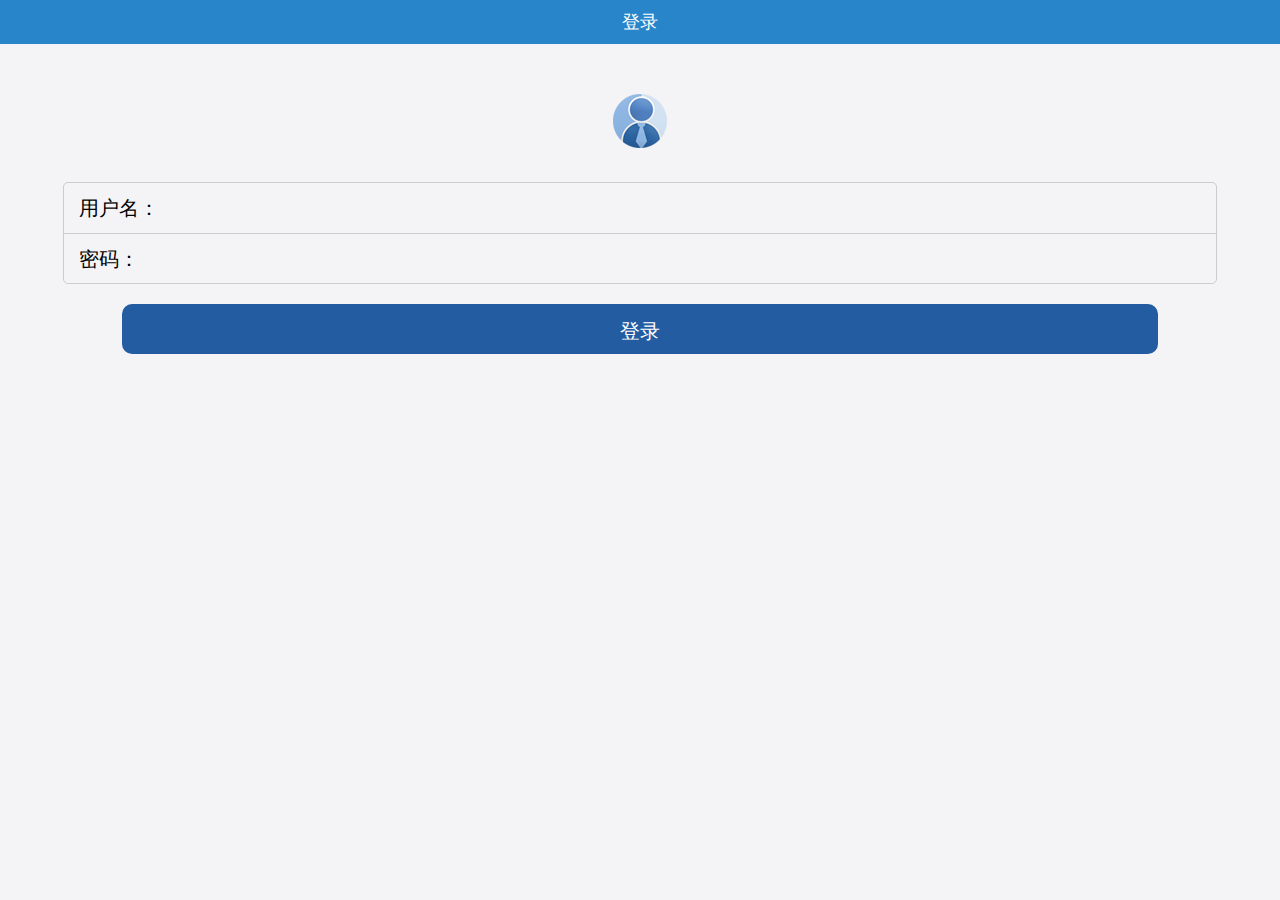
<file: index.html>
<!DOCTYPE html>
<html lang="en">
<head>
    <meta charset="UTF-8" name="viewport" content="width=device-width,initial-scale=1,user-scalable=no">
    <title>薛飞扬</title>
    <!--用来加载外部资源用的标签-->
    <!--相对路径（从项目开始的路径）/绝对路径（完整路径）-->
    <link rel="icon" href="Resource/icon.png" type="image/x-icon">
    <!--stylesheet用来加载外部样式表-->
    <link rel="stylesheet" href="ExternalStyle.css">
    <link rel="text/javasript" href="CommonMethod.js">
    <style>
        .L_second{
            text-align: center;
        }
        .L_second_img{
            margin-top: 50px;
            margin-bottom: 30px;
        }
        .L_form{
            margin: 0 auto;
            border-radius: 5px;
            height: 100px;
            width: 90%;
            border: 1px solid #cccccc;
        }
        .L_form div span{
            font-size: 20px;
            padding-left: 15px;
            line-height: 50px;
        }
        .L_username{
            height: 50px;
            border-bottom: 1px solid #cccccc;
        }

        input{
            outline: medium;
            background-color: transparent;
            border-color: transparent;
        }
        .L_login_btn{
            background: rgb(36,92,161);
            height: 50px;
            width: 90%;
            border-radius: 10px;
            margin: 20px auto;
            text-align: center;
        }
        .L_login_btn input{
            line-height: 50px;
            font-size: 20px;
            color: white;
        }

    </style>

</head>
<body>
<!--第一部分-->
<!--语义化标签：增强代码可读性-->
<header>
    <span class="DS_header">登录</span>
</header>


<!--第二部分-->

<div class="L_second">
    <img class="L_second_img" src="Resource/head.png" alt="">
</div>

<!--第三部分-->
<form action="">
    <div class="L_form">
        <div class="L_username">
            <span>用户名：</span>
            <input type="text" name="username" id="L_username">
        </div>
        <div>
            <span>密码：</span>
            <input type="password" name="password" id="L_pwd">
        </div>
        <div class="L_login_btn">
            <input type="button" value="登录" id="L_btn"">
        </div>
    </div>
</form>

<script>

    // function sum(a,b) {
    //     var c = a+b;
    //     return c;
    // }
    var btn = document.querySelector("#L_btn");
    // var username = document.querySelector("#L_username").value;
    // var pwd = document.querySelector("#L_pwd").value;
    // btn.onclick = function () {
    //     if (username == "hskj" && pwd == "123456"){
    //         location.href="DropletService.html";
    //     }else{
    //         location.href = "http://www.huashankeji.com";
    //     }
    // }



    btn.onclick = function () {
        var username = encodeURIComponent(document.querySelector("#L_username").value);
        var pwd = encodeURIComponent(document.querySelector("#L_pwd").value);
        var  par = "username=" + username + "&pwd=" + pwd;
        requestmethod("post","login","",function (str) {
            if (str == "登陆成功"){
                location.href = "DropletService.html"
            } else {
                alert(responseData.data);
            }

        })











    }
</script>


</body>
</html>
</file>
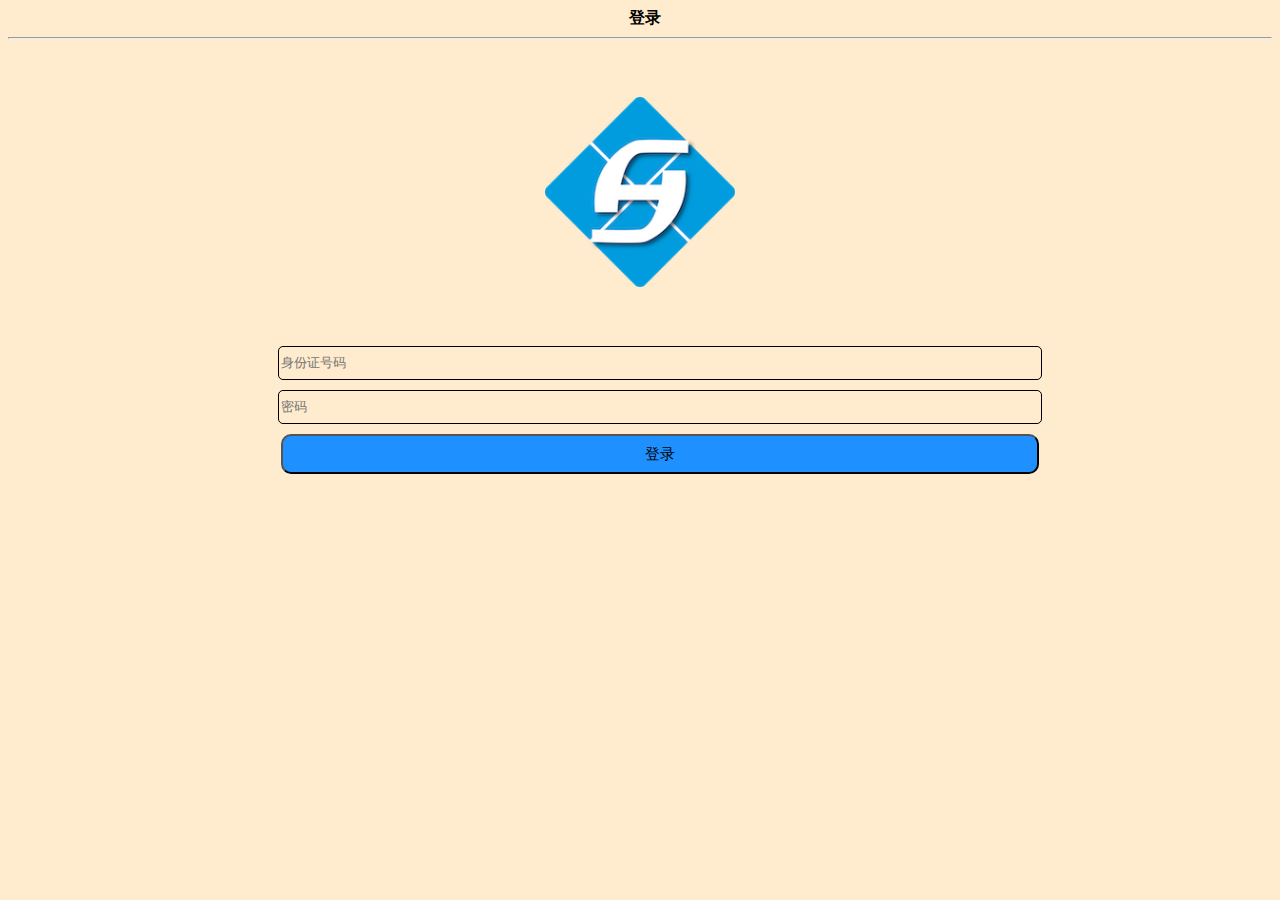
<file: DJ_login.html>
<!DOCTYPE html>
<html lang="en">
<head>
    <meta charset="UTF-8" name="viewport" content="width=device-width,initial-scale=1,user-scalable=no">
    <title>华杉e家</title>
    <style>
        body{
            background: blanchedalmond;
        }
        header{
            width: 100%;
            text-align: center;
            margin: 5px;
        }
        .DJ_logo{
            text-align: center;
        }
        .DJ_logo img{
            margin-top: 50px;
            margin-bottom: 30px;
            width: 15%;
        }
        .DJ_form{
            margin: 10px;
            width: 100%;
            padding: 10px;
            height: 60px;
            text-align: center;
        }
        input{
            line-height: 30px;
            border: 1px solid black;
            border-radius: 5px;
            margin: 5px;
            width: 60%;
            background: transparent;
        input::-webkit-input-placeholder { /* WebKit browsers */
            color: red;
        }

        input:-moz-placeholder { /* Mozilla Firefox 4 to 18 */
            color: red;
        }

        input::-moz-placeholder { /* Mozilla Firefox 19+ */
            color: red;
        }

        input:-ms-input-placeholder { /* Internet Explorer 10+ */
            color: red;
        }
        }
        button{
            width: 60%;
            height: 40px;
            line-height: 20px;
            background: dodgerblue;
            border-radius: 10px;
            margin: 5px;
            font-size: 15px;
        }
    </style>
</head>
<body>
    <header><strong>登录</strong></header>
    <hr>

<div class="DJ_logo">
    <img src="Resource/icon.png" alt="">
</div>
    <form action="">
        <div class="DJ_form">
            <input type="number" minlength="18" maxlength="18" placeholder="身份证号码"><br>
            <input type="password" placeholder="密码">
            <div class="DJ_form_btn">
                <button>登录</button>
            </div>
        </div>

    </form>


</body>
</html>
</file>
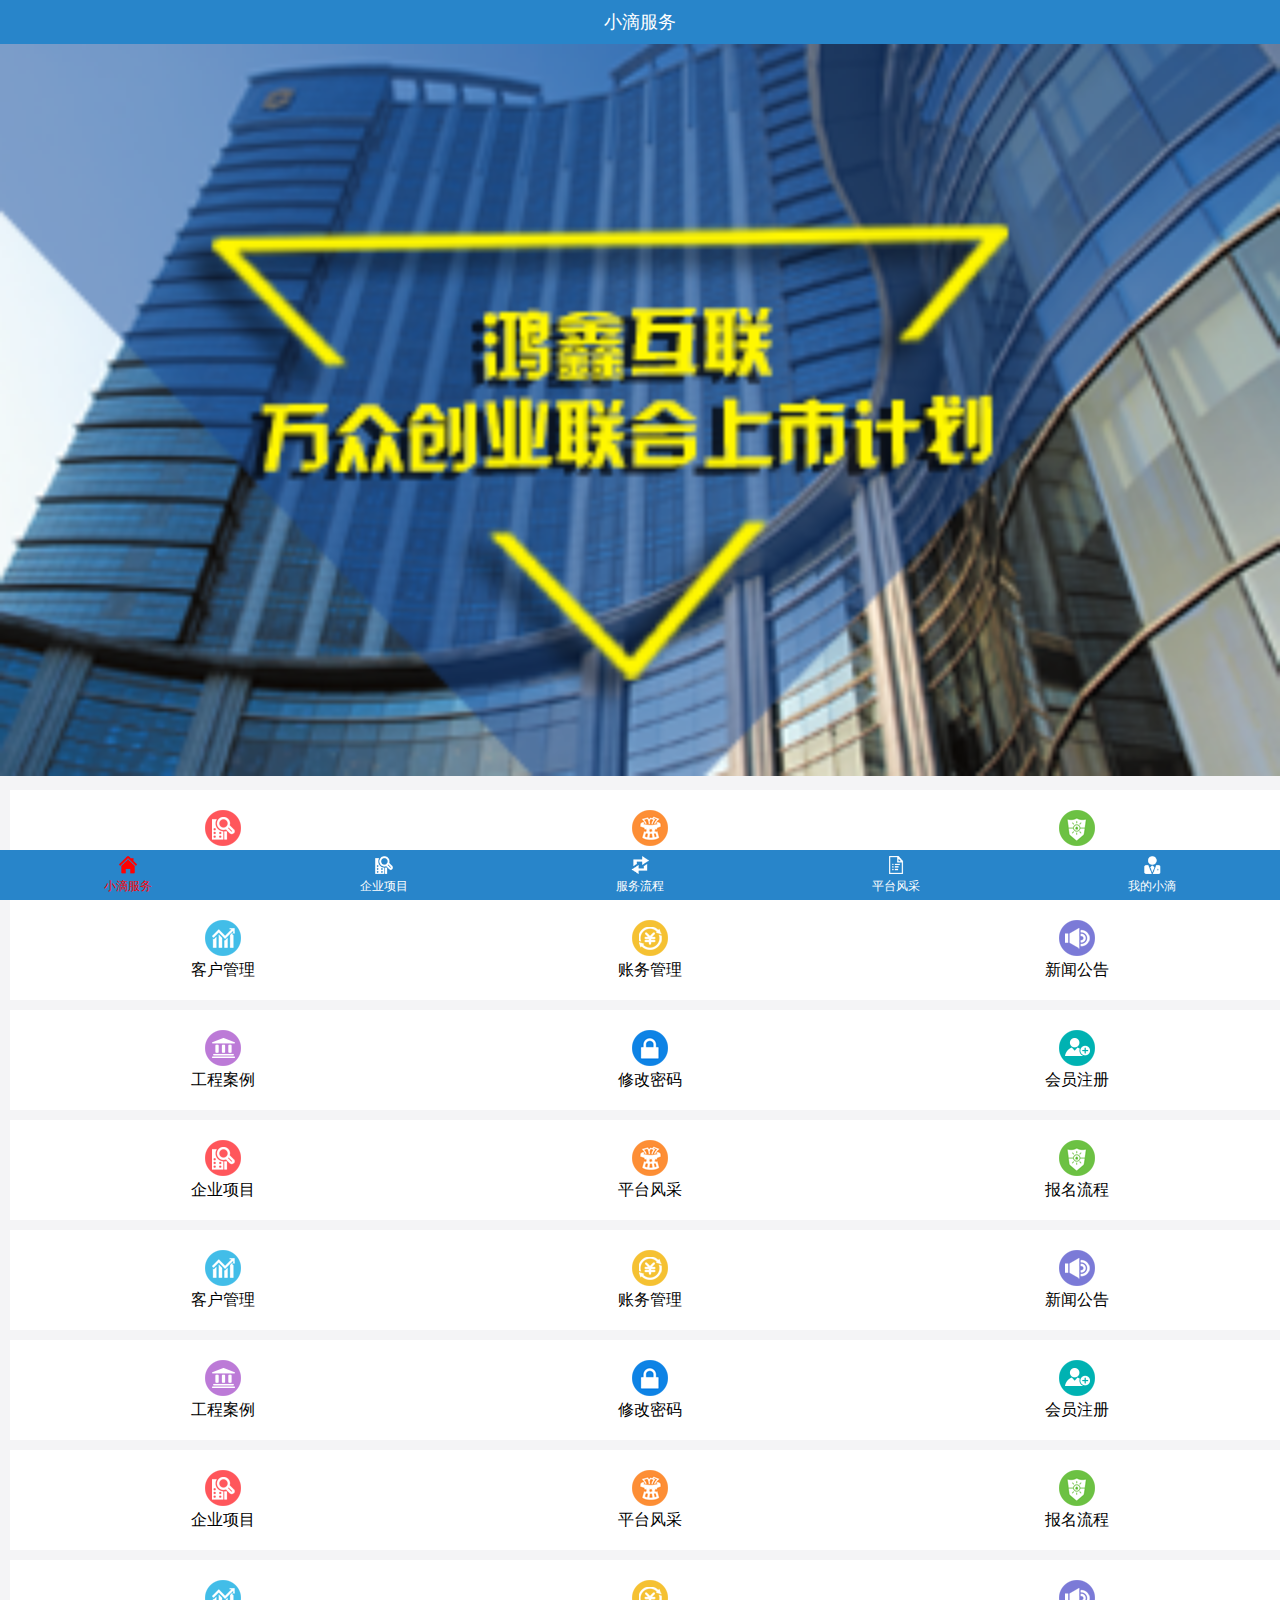
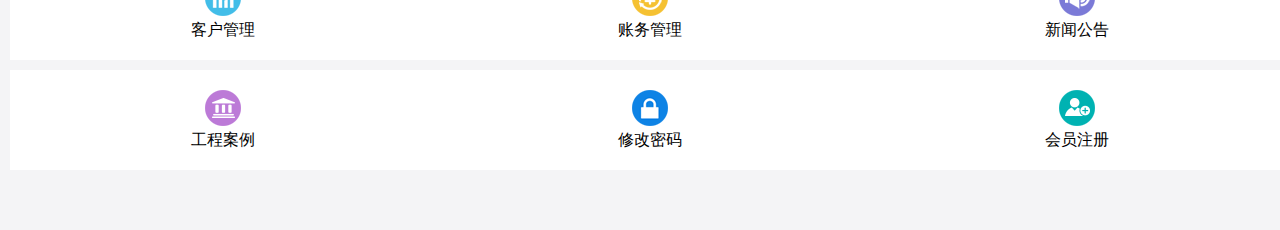
<file: DropletServive.html>
<!DOCTYPE html>
<!--html中标签的注释方式-->

<!--标签：双标签/单标签-->
<!--行内标签/块级标签-->
<!--属性：写在标签里-->

<html lang="en">
<head>
    <meta charset="UTF-8" name="viewport" content="width=device-width,initial-scale=1,user-scalable=no">
    <title>薛飞扬</title>
    <!--用来加载外部资源用的标签-->
    <!--相对路径（从项目开始的路径）/绝对路径（完整路径）-->
    <link rel="icon" href="Resource/icon.png" type="image/x-icon">
    <!--stylesheet用来加载外部样式表-->
    <link rel="stylesheet" href="ExternalStyle.css">
</head>

<body>
<!--第一部分-->
<!--语义化标签：增强代码可读性-->
<header>
    <span class="DS_header">小滴服务</span>
</header>

<!--第二部分-->
<section class="DS_second_section">
    <img src="Resource/banner-1.png" alt="兄弟，请检查你的网络！">
</section>

<!--第三部分-->
<!--ul代表行,li代表列-->
<ul class="first_ul">
    <li> <img src="Resource/index1.png" alt=""> <span>企业项目</span> </li>
    <li> <img src="Resource/index2.png" alt=""> <span>平台风采</span> </li>
    <li> <img src="Resource/index3.png" alt=""> <span>报名流程</span> </li>
</ul>

<ul>
    <li> <img src="Resource/index4.png" alt=""> <span>客户管理</span> </li>
    <li> <img src="Resource/index5.png" alt=""> <span>账务管理</span> </li>
    <li> <img src="Resource/index6.png" alt=""> <span>新闻公告</span> </li>
</ul>

<ul>
    <li> <img src="Resource/index7.png" alt=""> <span>工程案例</span> </li>
    <li> <img src="Resource/index8.png" alt=""> <span>修改密码</span> </li>
    <li> <img src="Resource/index9.png" alt=""> <span>会员注册</span> </li>
</ul><ul class="first_ul">
    <li> <img src="Resource/index1.png" alt=""> <span>企业项目</span> </li>
    <li> <img src="Resource/index2.png" alt=""> <span>平台风采</span> </li>
    <li> <img src="Resource/index3.png" alt=""> <span>报名流程</span> </li>
</ul>

<ul>
    <li> <img src="Resource/index4.png" alt=""> <span>客户管理</span> </li>
    <li> <img src="Resource/index5.png" alt=""> <span>账务管理</span> </li>
    <li> <img src="Resource/index6.png" alt=""> <span>新闻公告</span> </li>
</ul>

<ul>
    <li> <img src="Resource/index7.png" alt=""> <span>工程案例</span> </li>
    <li> <img src="Resource/index8.png" alt=""> <span>修改密码</span> </li>
    <li> <img src="Resource/index9.png" alt=""> <span>会员注册</span> </li>
</ul><ul class="first_ul">
    <li> <img src="Resource/index1.png" alt=""> <span>企业项目</span> </li>
    <li> <img src="Resource/index2.png" alt=""> <span>平台风采</span> </li>
    <li> <img src="Resource/index3.png" alt=""> <span>报名流程</span> </li>
</ul>

<ul>
    <li> <img src="Resource/index4.png" alt=""> <span>客户管理</span> </li>
    <li> <img src="Resource/index5.png" alt=""> <span>账务管理</span> </li>
    <li> <img src="Resource/index6.png" alt=""> <span>新闻公告</span> </li>
</ul>

<ul>
    <li> <img src="Resource/index7.png" alt=""> <span>工程案例</span> </li>
    <li> <img src="Resource/index8.png" alt=""> <span>修改密码</span> </li>
    <li> <img src="Resource/index9.png" alt=""> <span>会员注册</span> </li>
</ul>

<!--第四部分-->
<footer>
    <a href="DropletServive.html">
        <img src="Resource/nav11.png">
        <span style="color: red">小滴服务</span>
    </a>
    <a href="EnterpriseProgram.html">
        <img src="Resource/nav20.png">
        <span>企业项目</span>
    </a>
    <a href="ServiceProcess.html">
        <img src="Resource/nav30.png">
        <span>服务流程</span>
    </a>
    <a href="Platform.html">
        <img src="Resource/nav40.png">
        <span>平台风采</span>
    </a>
    <a href="MyDroplet.html">
        <img src="Resource/nav50.png">
        <span>我的小滴</span>
    </a>
</footer>
</body>
</html>
</file>
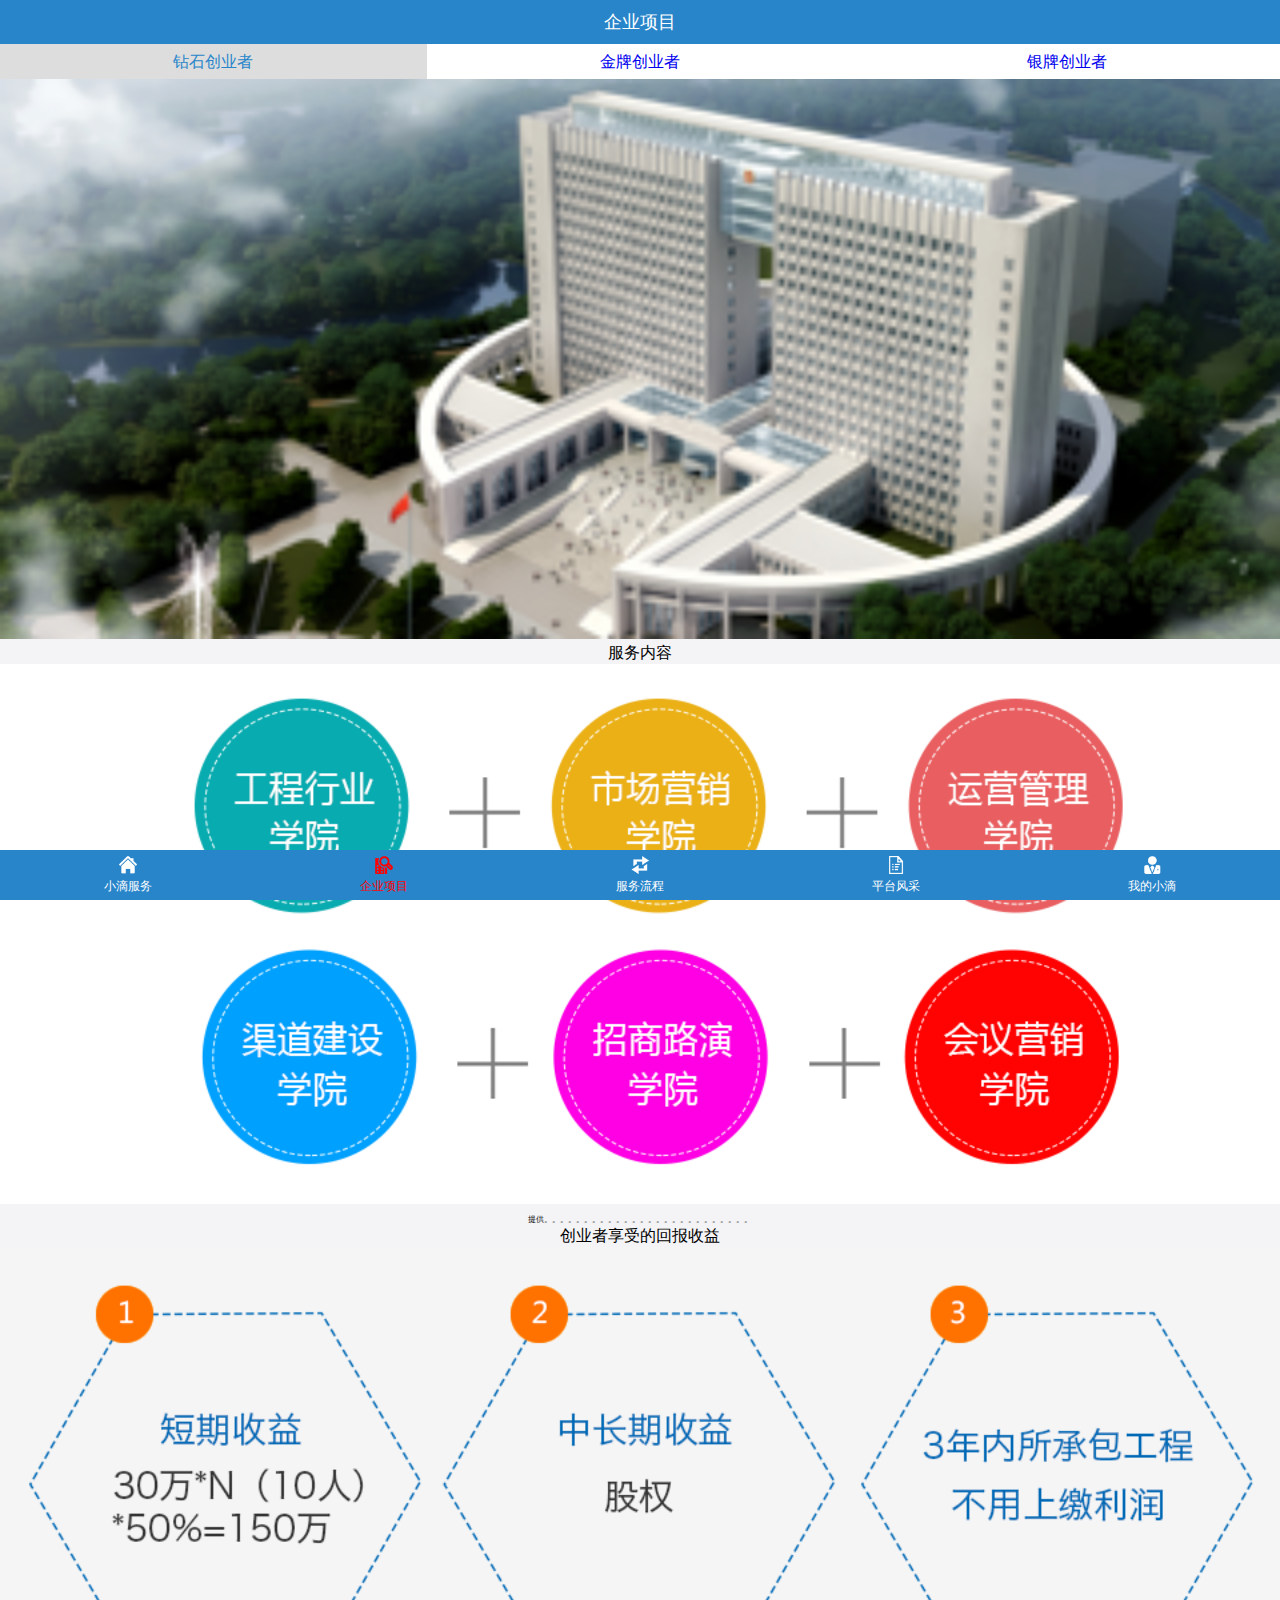
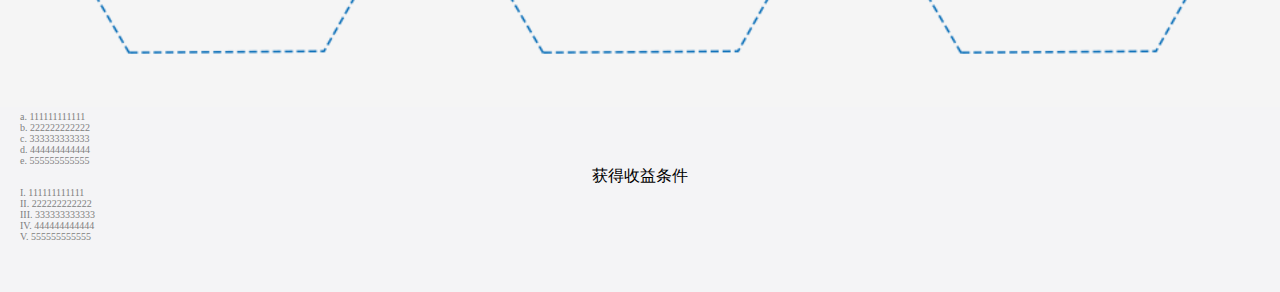
<file: EnterpriseProgram.html>
<!DOCTYPE html>
<html lang="en">
<head>
    <meta charset="UTF-8" name="viewport" content="width=device-width,initial-scale=1,user-scalable=no">
    <title>薛飞扬</title>
    <!--用来加载外部资源用的标签-->
    <!--相对路径（从项目开始的路径）/绝对路径（完整路径）-->
    <link rel="icon" href="Resource/icon.png" type="image/x-icon">
    <!--stylesheet用来加载外部样式表-->
    <link rel="stylesheet" href="ExternalStyle.css">
    <style>
        .Tabview{
            width: 100%;
            display: table;
            height: 35px;
            position: fixed;
            left: 0;
            top:44px;
            background: white;
        }
        .Tabview a{
            display: table-cell;
            width: 33.3%;
            text-decoration: none;
            text-align: center;
            line-height: 35px;
        }
        .ol_font{
            margin-left: 20px;
            font-size: 10px;
            color: gray;
        }
    </style>
</head>
<body>
<!--第一部分-->
<!--语义化标签：增强代码可读性-->
<header>
    <span class="DS_header">企业项目</span>
</header>

<!--第三部分-->
<!--主界面默认为钻石创业者分界面-->
<div class="Tabview">
    <a href="EnterpriseProgram.html" style="background:#dddddd">
        <span style="color: rgb(40,133,202)">钻石创业者</span>
    </a>
    <a href="EnterpriseProgram_Gold.html">
        <span>金牌创业者</span>
    </a>
    <a href="EnterpriseProgram_Silver.html">
        <span>银牌创业者</span>
    </a>
</div>

<div>
    <img style="width: 100%;margin-top: 35px" src="Resource/banner2.png">
</div>

<div style="text-align: center">
    <span>服务内容</span>
    <img src="Resource/50w_1.png" style="width: 100%">
    <span style="font-size: 8px">提供。。。。。。。。。。。。。。。。。。。。。。。。。。</span>
</div>
<!--<span style="font-size: 8px">提供。。。。。。。。。。。。。。。。。。。。。。。。。。</span>-->
<!--若不居中可启用上述注释-->
<div style="text-align: center">
    <span>创业者享受的回报收益</span>
    <img src="Resource/50w_2.png" style="width: 100%">
</div>
<div class="ol_font">
    <ol type="a">
        <li>111111111111</li>
        <li>222222222222</li>
        <li>333333333333</li>
        <li>444444444444</li>
        <li>555555555555</li>
    </ol>

</div>


<div style="text-align: center">
    <span>获得收益条件</span>
</div>
<div class="ol_font">
    <ol type="I">
        <li>111111111111</li>
        <li>222222222222</li>
        <li>333333333333</li>
        <li>444444444444</li>
        <li>555555555555</li>
    </ol>
</div>


<!--第四部分-->
<footer>
    <a href="DropletServive.html">
        <img src="Resource/nav10.png">
        <span>小滴服务</span>
    </a>
    <a href="EnterpriseProgram.html">
        <img src="Resource/nav21.png">
        <span style="color: red">企业项目</span>
    </a>
    <a href="ServiceProcess.html">
        <img src="Resource/nav30.png">
        <span>服务流程</span>
    </a>
    <a href="Platform.html">
        <img src="Resource/nav40.png">
        <span>平台风采</span>
    </a>
    <a href="MyDroplet.html">
        <img src="Resource/nav50.png">
        <span>我的小滴</span>
    </a>
</footer>
</body>
</html>
</file>
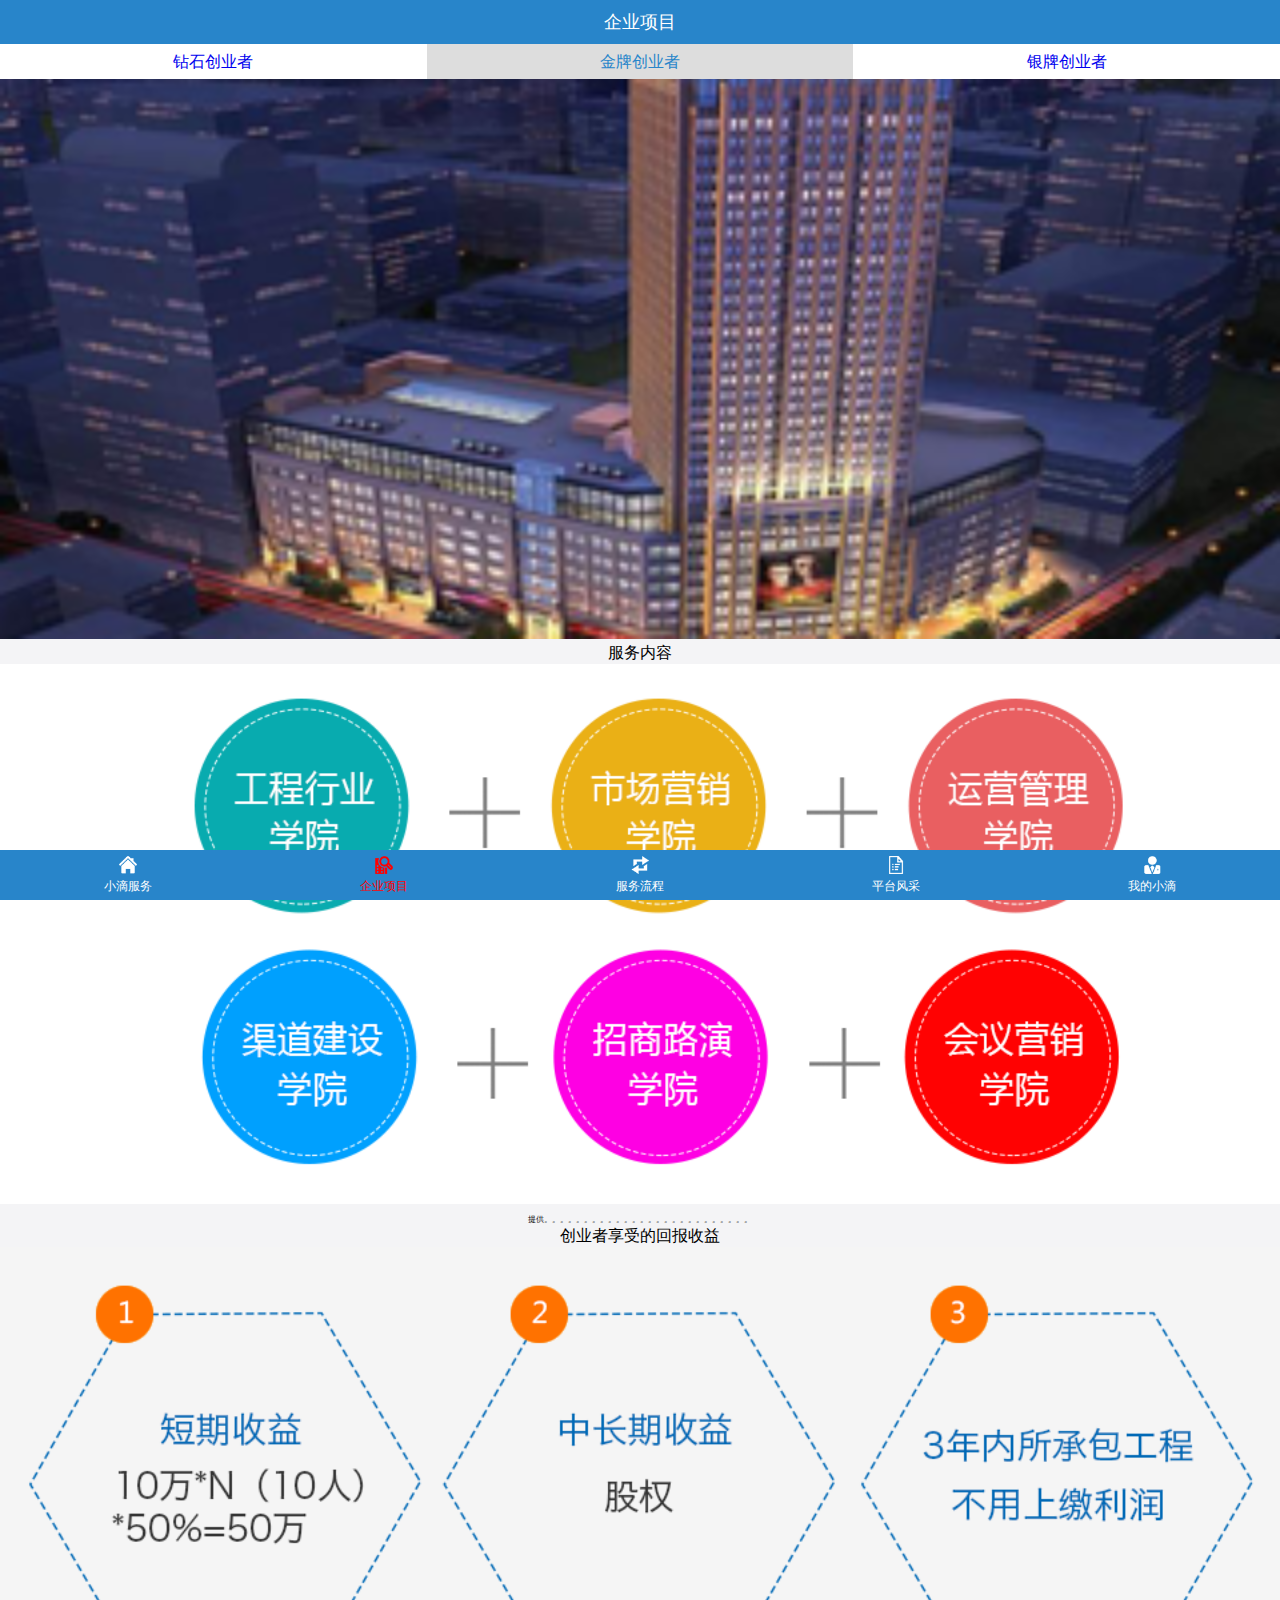
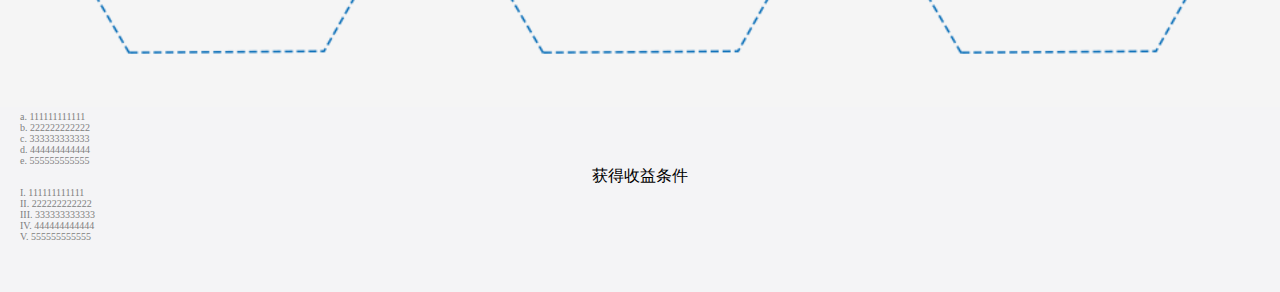
<file: EnterpriseProgram_Gold.html>
<!DOCTYPE html>
<html lang="en">
<head>
    <meta charset="UTF-8" name="viewport" content="width=device-width,initial-scale=1,user-scalable=no">
    <title>薛飞扬</title>
    <!--用来加载外部资源用的标签-->
    <!--相对路径（从项目开始的路径）/绝对路径（完整路径）-->
    <link rel="icon" href="Resource/icon.png" type="image/x-icon">
    <!--stylesheet用来加载外部样式表-->
    <link rel="stylesheet" href="ExternalStyle.css">
    <style>
        .Tabview{
            width: 100%;
            display: table;
            height: 35px;
            position: fixed;
            left: 0;
            top:44px;
            background: white;
        }
        .Tabview a{
            display: table-cell;
            width: 33.3%;
            text-decoration: none;
            text-align: center;
            line-height: 35px;
        }
        .ol_font{
            margin-left: 20px;
            font-size: 10px;
            color: gray;
        }
    </style>
</head>
<body>
<!--第一部分-->
<!--语义化标签：增强代码可读性-->
<header>
    <span class="DS_header">企业项目</span>
</header>

<!--第三部分-->
<!--钻石创业者分界面-->
<div class="Tabview">
    <a href="EnterpriseProgram.html">
        <span>钻石创业者</span>
    </a>
    <a href="EnterpriseProgram_Gold.html" style="background:#dddddd">
        <span style="color: rgb(40,133,202)">金牌创业者</span>
    </a>
    <a href="EnterpriseProgram_Silver.html">
        <span>银牌创业者</span>
    </a>
</div>
<div>
    <img style="width: 100%;margin-top: 35px" src="Resource/banner21.png">
</div>

<div style="text-align: center">
    <span>服务内容</span>
    <img src="Resource/30w_1.png" style="width: 100%">
    <span style="font-size: 8px">提供。。。。。。。。。。。。。。。。。。。。。。。。。。</span>
</div>
<!--<span style="font-size: 8px">提供。。。。。。。。。。。。。。。。。。。。。。。。。。</span>-->
<!--若不居中可启用上述注释-->
<div style="text-align: center">
    <span>创业者享受的回报收益</span>
    <img src="Resource/30w_2.png" style="width: 100%">
</div>
<div class="ol_font">
    <ol type="a">
        <li>111111111111</li>
        <li>222222222222</li>
        <li>333333333333</li>
        <li>444444444444</li>
        <li>555555555555</li>
    </ol>

</div>


<div style="text-align: center">
    <span>获得收益条件</span>
</div>
<div class="ol_font">
    <ol type="I">
        <li>111111111111</li>
        <li>222222222222</li>
        <li>333333333333</li>
        <li>444444444444</li>
        <li>555555555555</li>
    </ol>
</div>



<!--第四部分-->
<footer>
    <a href="DropletServive.html">
        <img src="Resource/nav10.png">
        <span>小滴服务</span>
    </a>
    <a href="EnterpriseProgram.html">
        <img src="Resource/nav21.png">
        <span style="color: red">企业项目</span>
    </a>
    <a href="ServiceProcess.html">
        <img src="Resource/nav30.png">
        <span>服务流程</span>
    </a>
    <a href="Platform.html">
        <img src="Resource/nav40.png">
        <span>平台风采</span>
    </a>
    <a href="MyDroplet.html">
        <img src="Resource/nav50.png">
        <span>我的小滴</span>
    </a>
</footer>
</body>
</html>
</file>
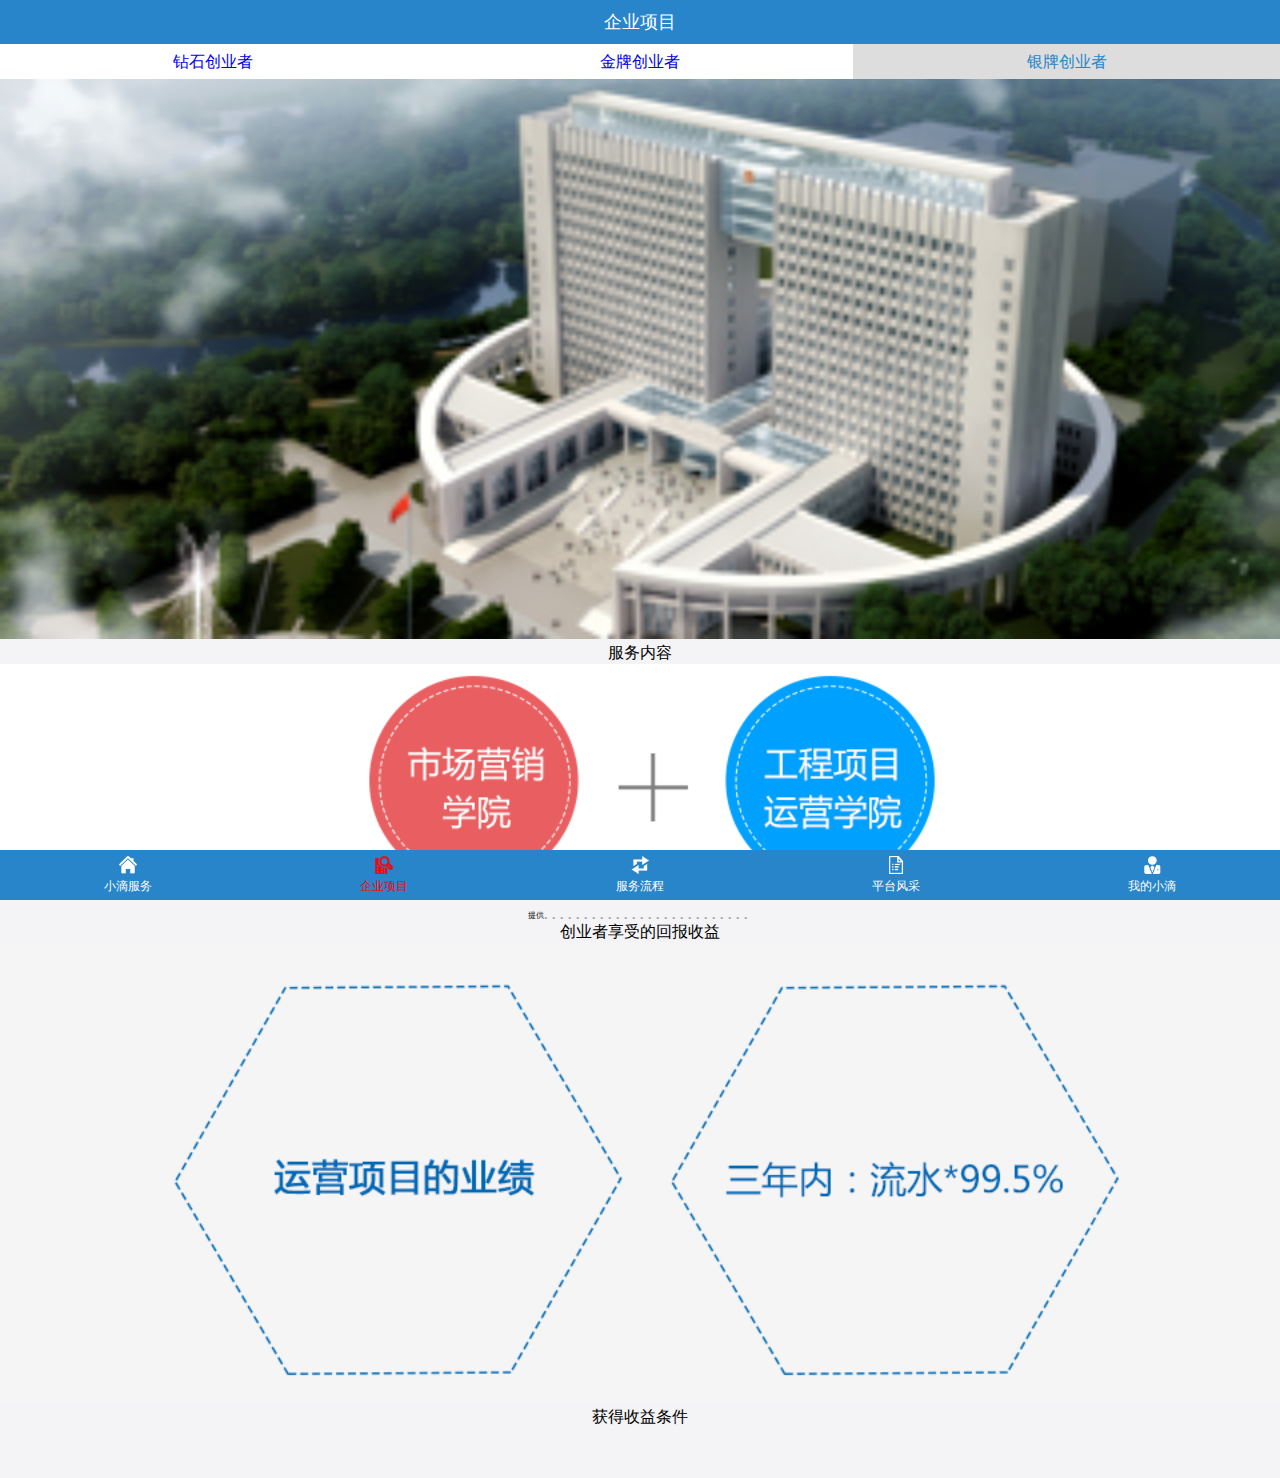
<file: EnterpriseProgram_Silver.html>
<!DOCTYPE html>
<html lang="en">
<head>
    <meta charset="UTF-8" name="viewport" content="width=device-width,initial-scale=1,user-scalable=no">
    <title>薛飞扬</title>
    <!--用来加载外部资源用的标签-->
    <!--相对路径（从项目开始的路径）/绝对路径（完整路径）-->
    <link rel="icon" href="Resource/icon.png" type="image/x-icon">
    <!--stylesheet用来加载外部样式表-->
    <link rel="stylesheet" href="ExternalStyle.css">
    <style>
        .Tabview{
            width: 100%;
            display: table;
            height: 35px;
            position: fixed;
            left: 0;
            top:44px;
            background: white;
        }
        .Tabview a{
            display: table-cell;
            width: 33.3%;
            text-decoration: none;
            text-align: center;
            line-height: 35px;
        }
    </style>
</head>
<body>
<!--第一部分-->
<!--语义化标签：增强代码可读性-->
<header>
    <span class="DS_header">企业项目</span>
</header>

<!--第三部分-->
<!--钻石创业者分界面-->
<div class="Tabview">
    <a href="EnterpriseProgram.html">
        <span>钻石创业者</span>
    </a>
    <a href="EnterpriseProgram_Gold.html">
        <span>金牌创业者</span>
    </a>
    <a href="EnterpriseProgram_Silver.html" style="background:#dddddd">
        <span style="color: rgb(40,133,202)">银牌创业者</span>
    </a>
</div>

<div>
    <img style="width: 100%;margin-top: 35px" src="Resource/banner2.png">
</div>

<div style="text-align: center">
    <span>服务内容</span>
    <img src="Resource/10w_1.png" style="width: 100%">
    <span style="font-size: 8px">提供。。。。。。。。。。。。。。。。。。。。。。。。。。</span>
</div>
<!--<span style="font-size: 8px">提供。。。。。。。。。。。。。。。。。。。。。。。。。。</span>-->
<!--若不居中可启用上述注释-->
<div style="text-align: center">
    <span>创业者享受的回报收益</span>
    <img src="Resource/10w_2.png" style="width: 100%">
</div>

<div style="text-align: center">
    <span>获得收益条件</span>
</div>



<!--第四部分-->
<footer>
    <a href="DropletServive.html">
        <img src="Resource/nav10.png">
        <span>小滴服务</span>
    </a>
    <a href="EnterpriseProgram.html">
        <img src="Resource/nav21.png">
        <span style="color: red">企业项目</span>
    </a>
    <a href="ServiceProcess.html">
        <img src="Resource/nav30.png">
        <span>服务流程</span>
    </a>
    <a href="Platform.html">
        <img src="Resource/nav40.png">
        <span>平台风采</span>
    </a>
    <a href="MyDroplet.html">
        <img src="Resource/nav50.png">
        <span>我的小滴</span>
    </a>
</footer>
</body>
</html>
</file>
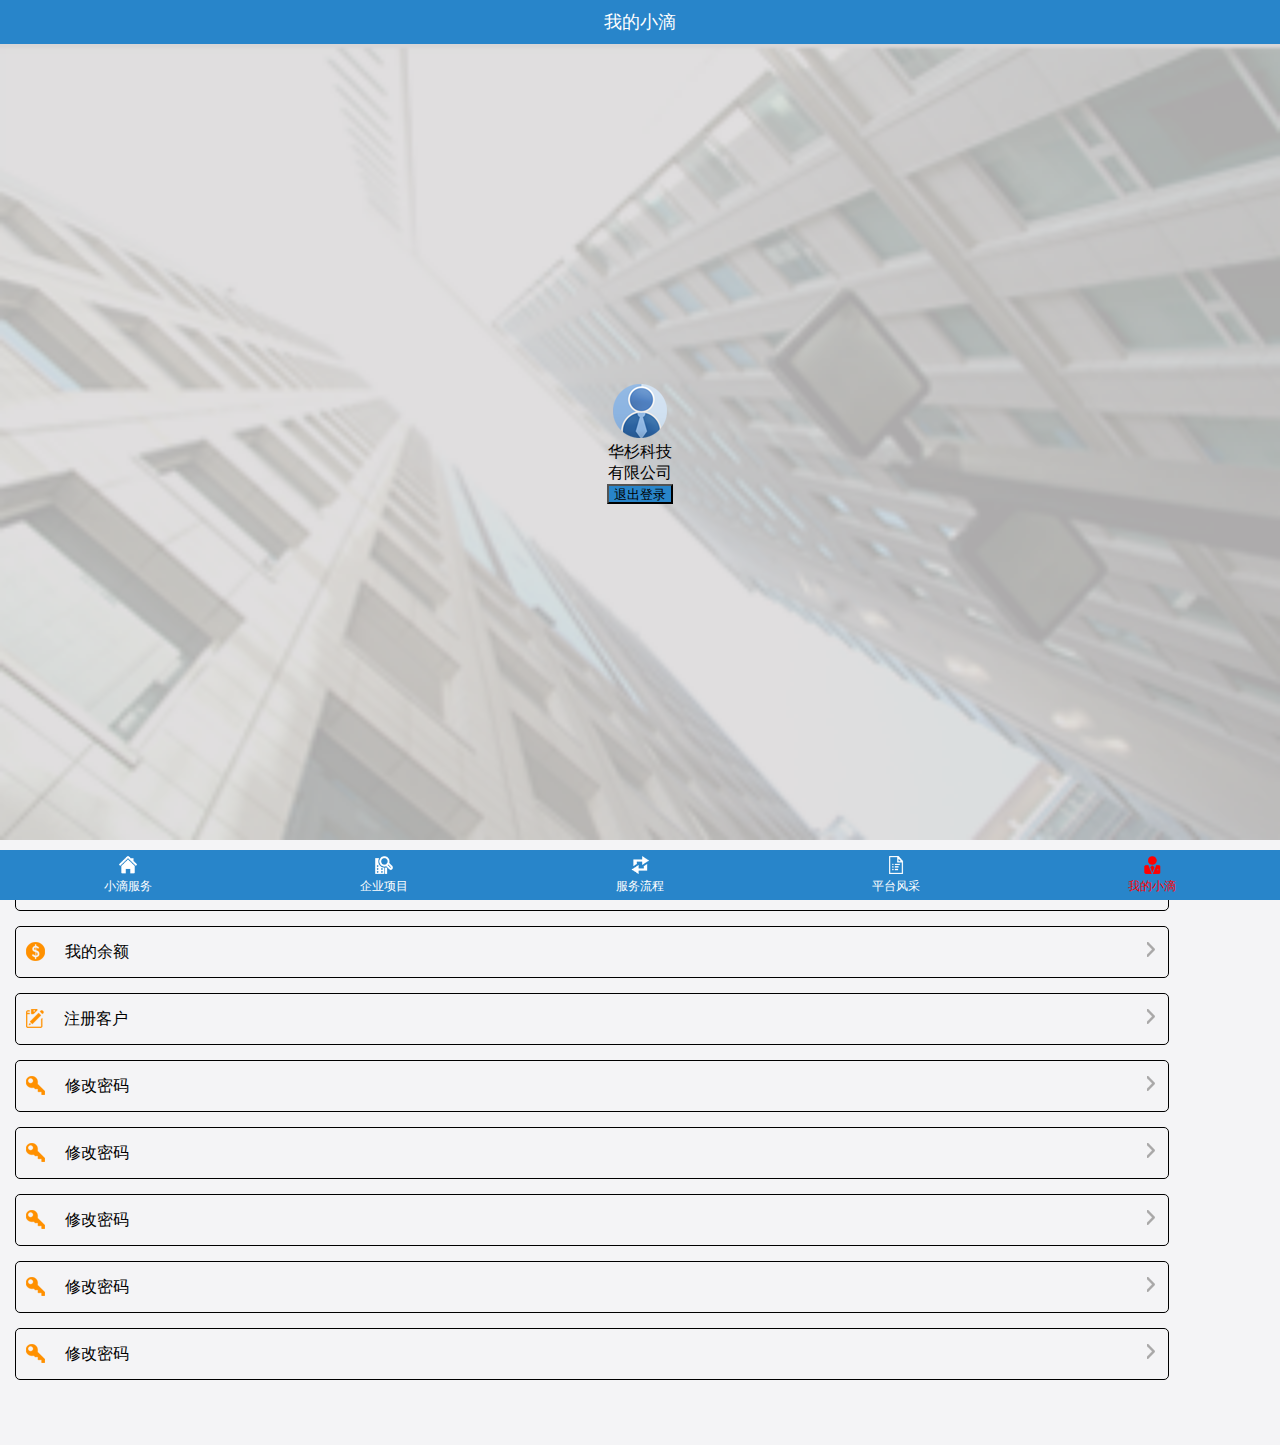
<file: MyDroplet.html>
<!DOCTYPE html>
<html lang="en">
<head>
    <meta charset="UTF-8" name="viewport" content="width=device-width,initial-scale=1,user-scalable=no">
    <title>薛飞扬</title>
    <!--用来加载外部资源用的标签-->
    <!--相对路径（从项目开始的路径）/绝对路径（完整路径）-->
    <link rel="icon" href="Resource/icon.png" type="image/x-icon">
    <!--stylesheet用来加载外部样式表-->
    <link rel="stylesheet" href="ExternalStyle.css">
    <style>
        /*第二部分样式*/
        .MD_external_div .MD_bg_img{
            width: 100%;
        }

        .MD_external_div{
            position: relative;
        }

        .MD_inner_div{
            left:50%;
            top:50%;
            margin-left: -33px;
            margin-top: -60px;
            position: absolute;
            width: 66px;
            height: 120px;
            text-align: center;
        }
        button{
            background: rgb(40,133,202);
            width: 66px;
            height: 20px;
        }

        /*第三部分样式*/
        .MD_third_div{
            border:1px solid black;
            width: 90%;
            height: 50px;
            margin: 0 auto;
            border-radius: 5px;
            line-height: 50px;
            margin: 15px;
        }

        .MD_left_img{
            float: left;
            margin-left: 10px;
            margin-top: 15px;
            margin-right: 20px;
        }
        .MD_right_img{
            float: right;
            margin-top: 15px;
            margin-right: 10px;
        }


    </style>
</head>

<body>
<!--第一部分-->
<!--语义化标签：增强代码可读性-->
<header>
    <span class="DS_header">我的小滴</span>
</header>
<!--第二部分-->
<div class="MD_external_div">
    <img class="MD_bg_img" src="Resource/banner5.png" alt="">
    <div class="MD_inner_div">
        <img class="MD_head_img" src="Resource/head.png" alt="">
        <span>华杉科技有限公司</span>
        <button onclick="exit()">退出登录</button>

        <script>
            function exit() {
                location.href = "index.html";
            }
        </script>
    </div>
</div>

<!--第三部分-->
<div class="MD_third_div">
    <img class="MD_left_img" src="Resource/gr_1.png" alt="">
    <span>我的客户</span>
    <img class="MD_right_img" src="Resource/jt.png" alt="">
</div>
<div class="MD_third_div">
    <img class="MD_left_img" src="Resource/gr_2.png" alt="">
    <span>我的余额</span>
    <img class="MD_right_img" src="Resource/jt.png" alt="">
</div>
<div class="MD_third_div">
    <img class="MD_left_img" src="Resource/gr_3.png" alt="">
    <span>注册客户</span>
    <img class="MD_right_img" src="Resource/jt.png" alt="">
</div>
<div class="MD_third_div">
    <img class="MD_left_img" src="Resource/gr_4.png" alt="">
    <span>修改密码</span>
    <img class="MD_right_img" src="Resource/jt.png" alt="">
</div>
<div class="MD_third_div">
    <img class="MD_left_img" src="Resource/gr_4.png" alt="">
    <span>修改密码</span>
    <img class="MD_right_img" src="Resource/jt.png" alt="">
</div>
<div class="MD_third_div">
    <img class="MD_left_img" src="Resource/gr_4.png" alt="">
    <span>修改密码</span>
    <img class="MD_right_img" src="Resource/jt.png" alt="">
</div>
<div class="MD_third_div">
    <img class="MD_left_img" src="Resource/gr_4.png" alt="">
    <span>修改密码</span>
    <img class="MD_right_img" src="Resource/jt.png" alt="">
</div>
<div class="MD_third_div">
    <img class="MD_left_img" src="Resource/gr_4.png" alt="">
    <span>修改密码</span>
    <img class="MD_right_img" src="Resource/jt.png" alt="">
</div>


<!--第四部分-->
<footer>
    <a href="DropletServive.html">
        <img src="Resource/nav10.png">
        <span>小滴服务</span>
    </a>
    <a href="EnterpriseProgram.html">
        <img src="Resource/nav20.png">
        <span>企业项目</span>
    </a>
    <a href="ServiceProcess.html">
        <img src="Resource/nav30.png">
        <span>服务流程</span>
    </a>
    <a href="Platform.html">
        <img src="Resource/nav40.png">
        <span>平台风采</span>
    </a>
    <a href="MyDroplet.html">
        <img src="Resource/nav51.png">
        <span style="color: red">我的小滴</span>
    </a>
</footer>
</body>
</html>
</file>
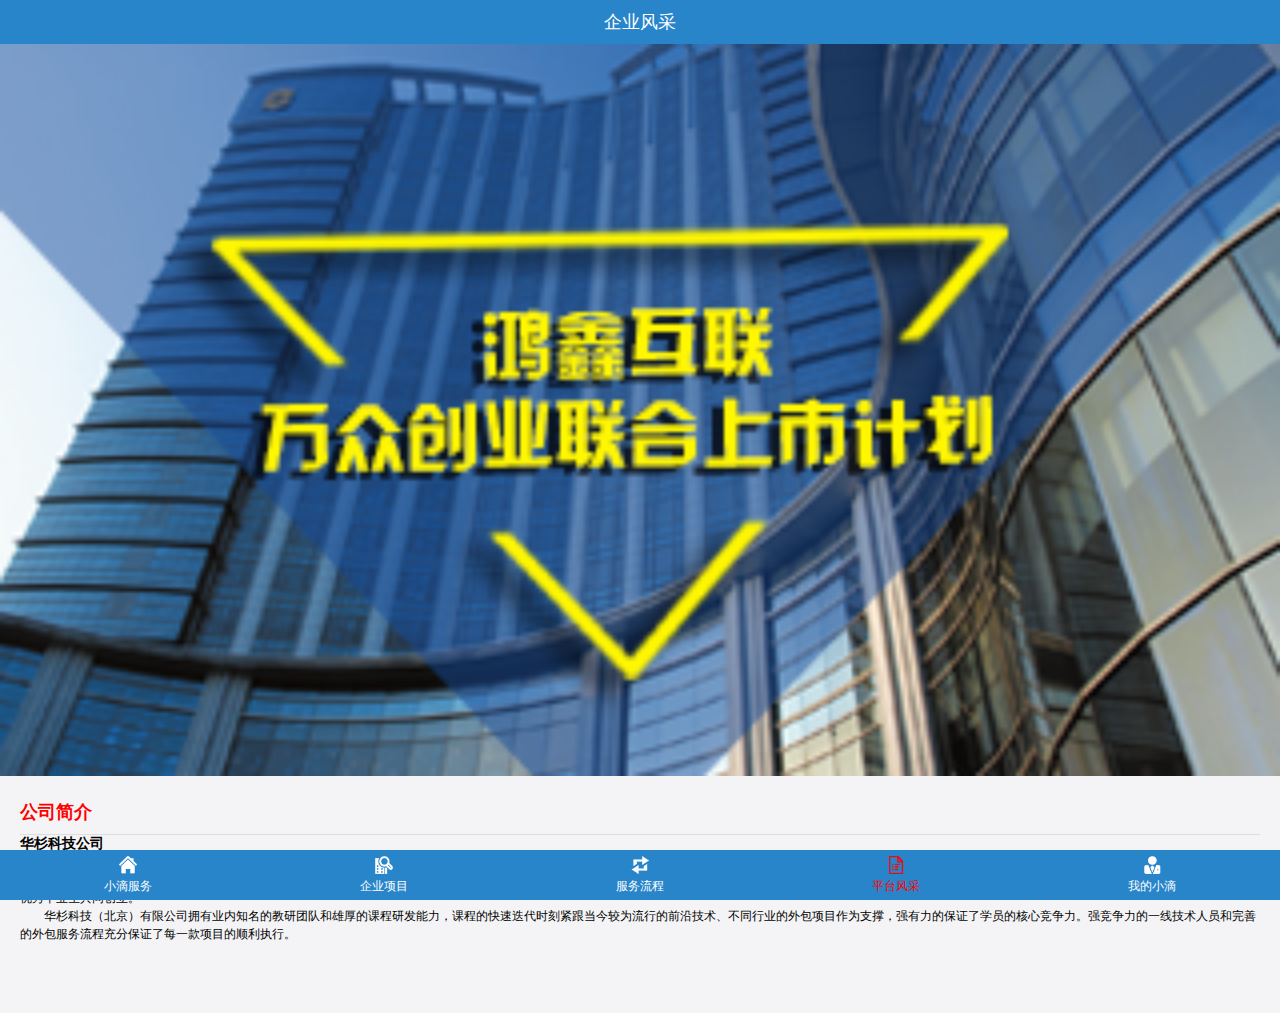
<file: Platform.html>
<!DOCTYPE html>
<html lang="en">
<head>
    <meta charset="UTF-8" name="viewport" content="width=device-width,initial-scale=1,user-scalable=no">
    <title>薛飞扬</title>
    <!--用来加载外部资源用的标签-->
    <!--相对路径（从项目开始的路径）/绝对路径（完整路径）-->
    <link rel="icon" href="Resource/icon.png" type="image/x-icon">
    <!--stylesheet用来加载外部样式表-->
    <link rel="stylesheet" href="ExternalStyle.css">

    <style>
        article{
            margin: 20px;
        }
        h3{
            color: red;
            font-size: 18px;
            border-bottom: 1px solid #dddddd;
            padding-bottom: 10px;
        }
        h4{
            font-size: 14px;
        }
        article p{
            font-size: 12px;
            text-indent: 2em;
            line-height: 1.5em;
        }
    </style>
</head>
<body>
<!--第一部分-->
<!--语义化标签：增强代码可读性-->
<header>
    <span class="DS_header">企业风采</span>
</header>

<!--第二部分-->
<section class="DS_second_section">
    <img src="Resource/banner-1.png" alt="兄弟，请检查你的网络！">
</section>

<!--第三部分-->
<article>
    <h3>公司简介</h3>
        <h4>华杉科技公司</h4>
        <p>华杉科技（北京）有限公司一直秉承“在高薪和经验的路上，我们只做行业第一”　,致力于为整个互联网科技行业输送高级技术人才、做好每一款外包项目。</p>
        <p>华杉科技（北京）有限公司是一家既专注于培养高级IT技术人才，为学员提供定制化IT职业规划方案及意见咨询服务，又是国内领先的智能手机软件外包服务商。公司由原东方爱智技术总监，原58同城技术总监，河南大学软件学院优秀毕业生共同创立。</p>
        <p>华杉科技（北京）有限公司拥有业内知名的教研团队和雄厚的课程研发能力，课程的快速迭代时刻紧跟当今较为流行的前沿技术、不同行业的外包项目作为支撑，强有力的保证了学员的核心竞争力。强竞争力的一线技术人员和完善的外包服务流程充分保证了每一款项目的顺利执行。</p>
</article>
<!--第四部分-->
<footer>
    <a href="DropletServive.html">
        <img src="Resource/nav10.png">
        <span>小滴服务</span>
    </a>
    <a href="EnterpriseProgram.html">
        <img src="Resource/nav20.png">
        <span>企业项目</span>
    </a>
    <a href="ServiceProcess.html">
        <img src="Resource/nav30.png">
        <span>服务流程</span>
    </a>
    <a href="Platform.html">
        <img src="Resource/nav41.png">
        <span style="color: red">平台风采</span>
    </a>
    <a href="MyDroplet.html">
        <img src="Resource/nav50.png">
        <span>我的小滴</span>
    </a>
</footer>
</body>
</html>
</file>
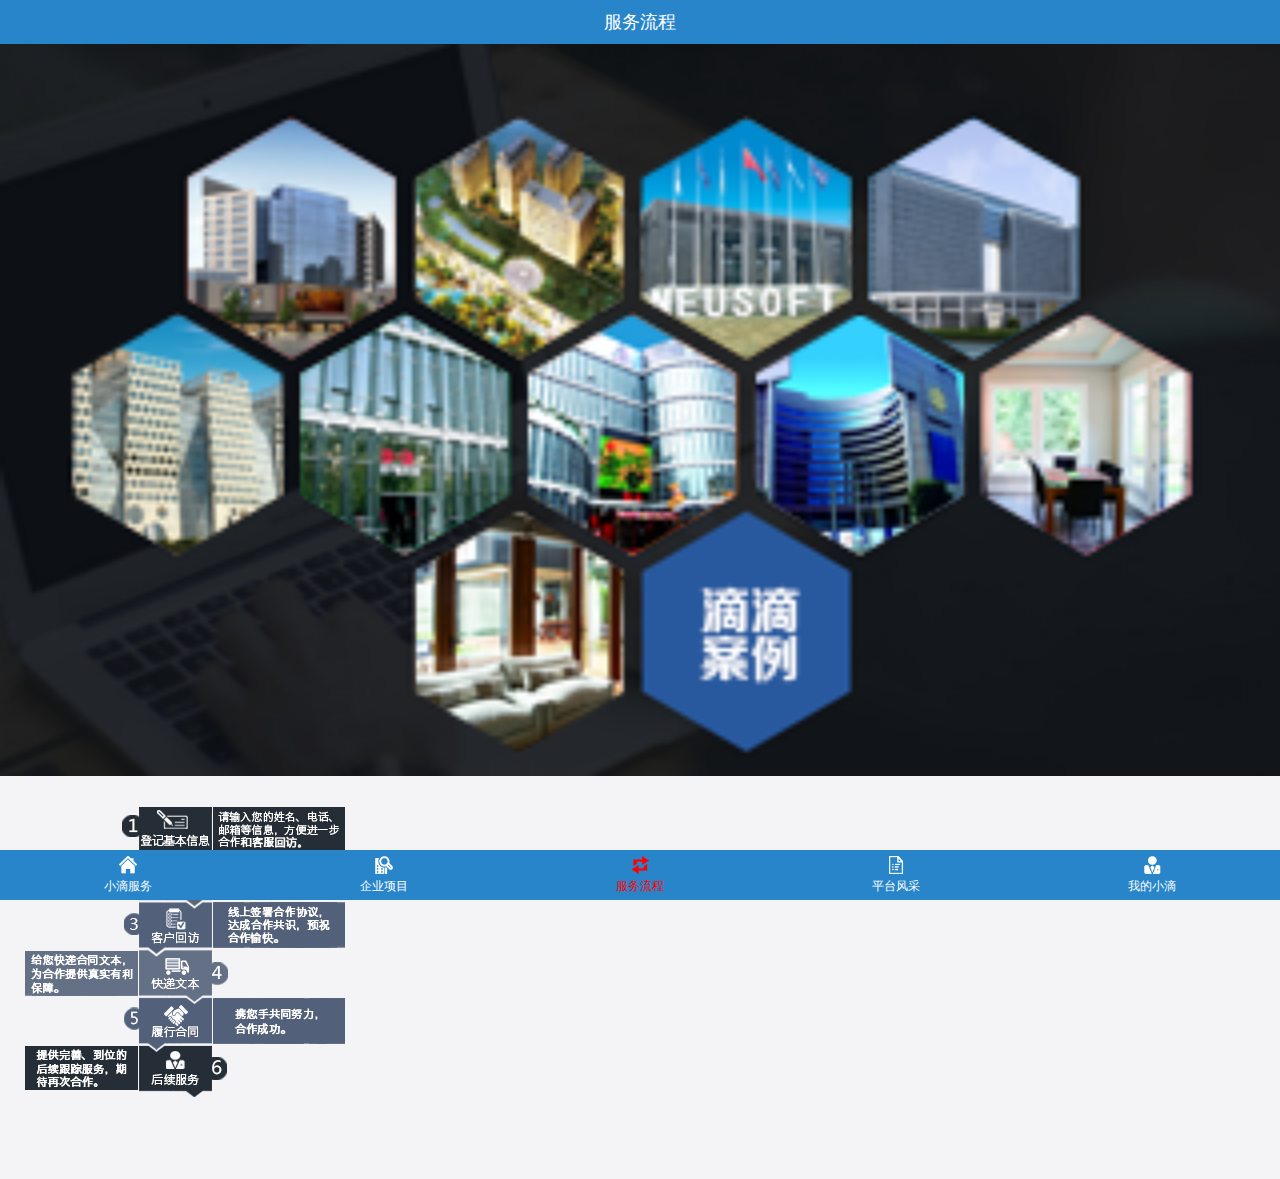
<file: ServiceProcess.html>
<!DOCTYPE html>
<html lang="en">
<head>
    <meta charset="UTF-8" name="viewport" content="width=device-width,initial-scale=1,user-scalable=no">
    <title>薛飞扬</title>
    <!--用来加载外部资源用的标签-->
    <!--相对路径（从项目开始的路径）/绝对路径（完整路径）-->
    <link rel="icon" href="Resource/icon.png" type="image/x-icon">
    <!--stylesheet用来加载外部样式表-->
    <link rel="stylesheet" href="ExternalStyle.css">
</head>
<body>
<!--第一部分-->
<!--语义化标签：增强代码可读性-->
<header>
    <span class="DS_header">服务流程</span>
</header>


<!--第二部分-->
<section class="DS_second_section">
    <img src="Resource/banner-3.png" alt="兄弟，请检查你的网络！">
</section>
<div style="width: 100%;padding: 25px">
    <img src="Resource/process.png">
</div>

<!--第四部分-->
<footer>
    <a href="DropletServive.html">
        <img src="Resource/nav10.png">
        <span >小滴服务</span>
    </a>
    <a href="EnterpriseProgram.html">
        <img src="Resource/nav20.png">
        <span>企业项目</span>
    </a>
    <a href="ServiceProcess.html">
        <img src="Resource/nav31.png">
        <span style="color: red" >服务流程</span>
    </a>
    <a href="Platform.html">
        <img src="Resource/nav40.png">
        <span>平台风采</span>
    </a>
    <a href="MyDroplet.html">
        <img src="Resource/nav50.png">
        <span>我的小滴</span>
    </a>
</footer>
</body>
</html>
</file>
<file: ExternalStyle.css>
*{
    margin: 0;
    padding: 0;
    list-style-position:inside;
}

body{
    background: rgb(244,244,246);
    /*避免脱离文档流*/
    padding-top: 44px;
    padding-bottom: 50px;
}
/*第一部分*/
.DS_header{
    background: rgb(40,133,202);
    line-height: 44px;
    font-size: 18px;
    text-align: center;
    color: white;
    /*确定位置*/
    left: 0;
    top:0;
    /*加个螺丝钉
    fixed：固定定位*/
    position: fixed;
    /*加宽度进一步完整确定*/
    width: 100%;

    z-index: 999;
}
/*第二部分*/
.DS_second_section img{
    width: 100%;
}
/*第三部分*/
/*成行的标签写法：display：table   width根据需求设置*/
ul{
    display: table;
    width: 100%;
    background: white;
    height: 100px;
    margin: 10px;
}
/*成列的标签：display：table-cell  width根据需求设置*/
ul li{
    display: table-cell;
    width: 33.3%;
    text-align: center;
    vertical-align: middle;
}
ul li span{
    display: block;
}
/*第四部分*/
footer{
    display: table;
    width: 100%;
    background: rgb(40,133,202);
    height: 50px;
    position: fixed;
    bottom: 0;
    left: 0;
}
footer a{
    display: table-cell;
    width: 20%;
    text-decoration: none;
    text-align: center;
    vertical-align: middle;
}

footer a span{
    display: block;
    color: white;
    font-size: 12px;
}
footer a img{
    width: 18px;
    /*不用设置height，高度会适配*/
}
</file>
